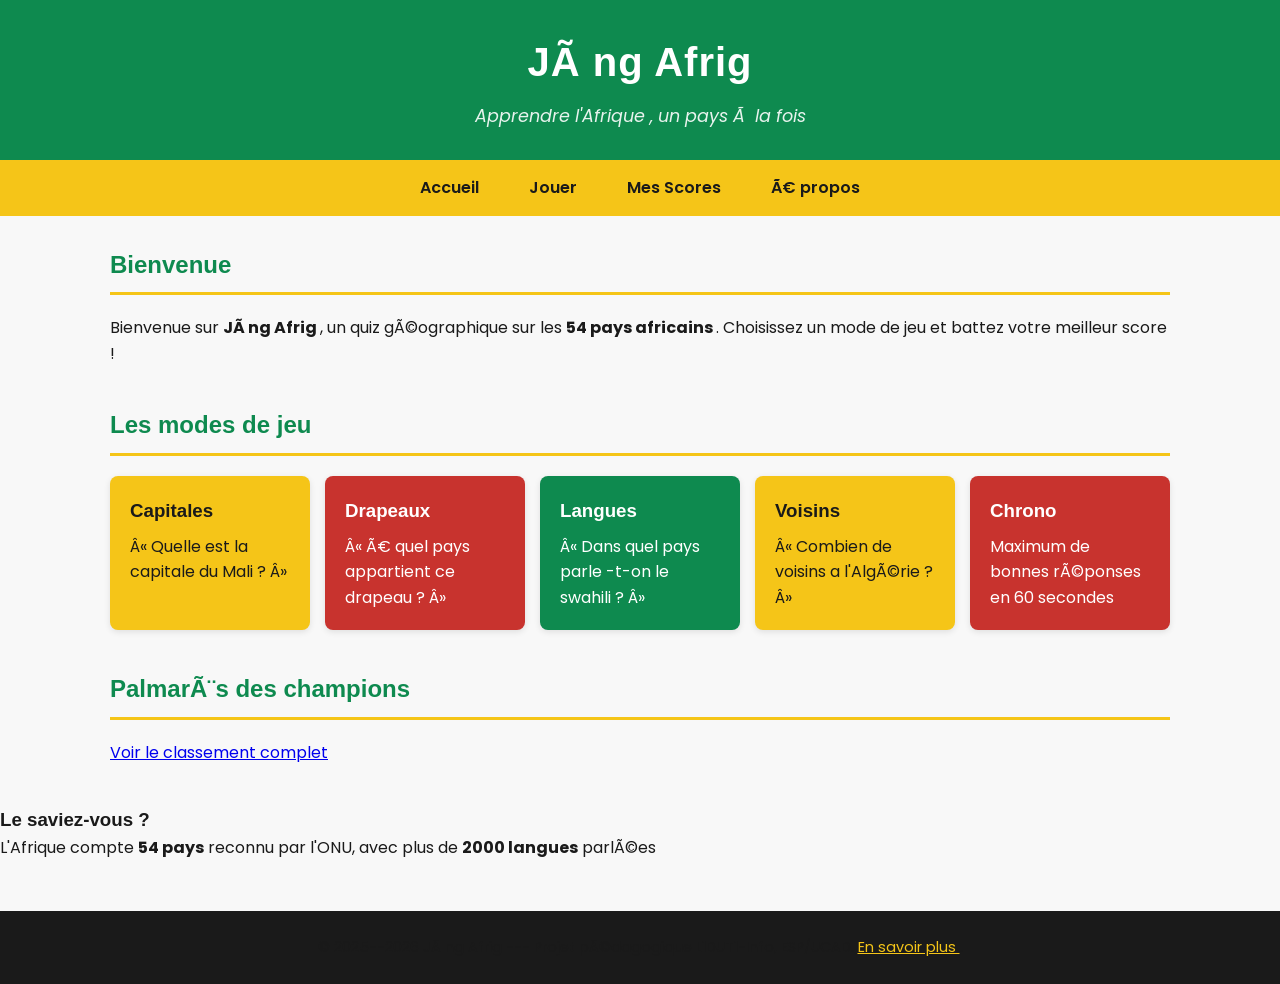
<file: index.html>
<!DOCTYPE html>
<html lang="fr">
<head>
    <meta charset="UTF -8">
    <title >Jàng Afrig </title >
    <link rel="preconnect" href="https://fonts.googleapis.com">
    <link rel="preconnect" href="https://fonts.gstatic.com" crossorigin >
    <link
        href="https://fonts.googleapis.com/css2?family=Poppins:wght@400;600&family=Montserrat:wght@600;700&display=swap"
        rel="stylesheet">
    <link rel="stylesheet" href="style.css">
    <script src="script.js" defer></script>
</head>
<body>
    <header >
        <h1>Jàng Afrig </h1>
        <p>Apprendre l'Afrique , un pays à la fois </p>
    </header >
    <nav>
        <a href="index.html">Accueil </a> 
        <a href="quiz.html">Jouer </a> 
        <a href="scores.html">Mes Scores </a> 
        <a href="apropos.html">À propos </a>
    </nav>
    <main>
        <section >
            <h2>Bienvenue </h2>
            <p>
                Bienvenue sur <strong >Jàng Afrig </strong >, un quiz géographique sur les
                <strong> 54 pays africains </strong >. Choisissez un mode de
                jeu et battez votre meilleur score !
            </p>
        </section >
        <section >
            <h2>Les modes de jeu </h2>
            <div class="modes-grille">
                <div class="carte-mode carte-jaune">
                    <h3>Capitales </h3>
                    <p>« Quelle est la capitale du Mali ? »</p>
                </div>
                <div class="carte-mode carte-rouge">
                    <h3>Drapeaux </h3>
                    <p>« À quel pays appartient ce drapeau ? »</p>
                </div>
                <div class="carte-mode carte-vert">
                    <h3>Langues </h3>
                    <p>« Dans quel pays parle -t-on le swahili ? »</p>
                </div>
                <div class="carte-mode carte-jaune">
                    <h3>Voisins </h3>
                    <p>« Combien de voisins a l'Algérie ? »</p>
                </div>
                <div class="carte-mode carte-rouge">
                    <h3>Chrono </h3>
                    <p>Maximum de bonnes réponses en 60 secondes </p>
                </div>
            </div>
        </section >
        <section >
            <h2>Palmarès des champions </h2>
                <p><a href="scores.html">Voir le classement complet </a></p>
        </section >
    </main>
    <aside>
        <h3>Le saviez-vous ?</h3>
        <p>
            L'Afrique compte <strong>54 pays</strong> reconnu par l'ONU,
            avec plus de <strong>2000 langues</strong> parlées
        </p>
    </aside>
    <footer >   
        <p>
            &copy; 2025--2026 Jàng Afrig --- Projet pédagogique L1DUT1-Info, ESP/UCAD.
            <a href="apropos.html">En savoir plus </a>.
        </p>
    </footer >
</body>
</html>
</file>
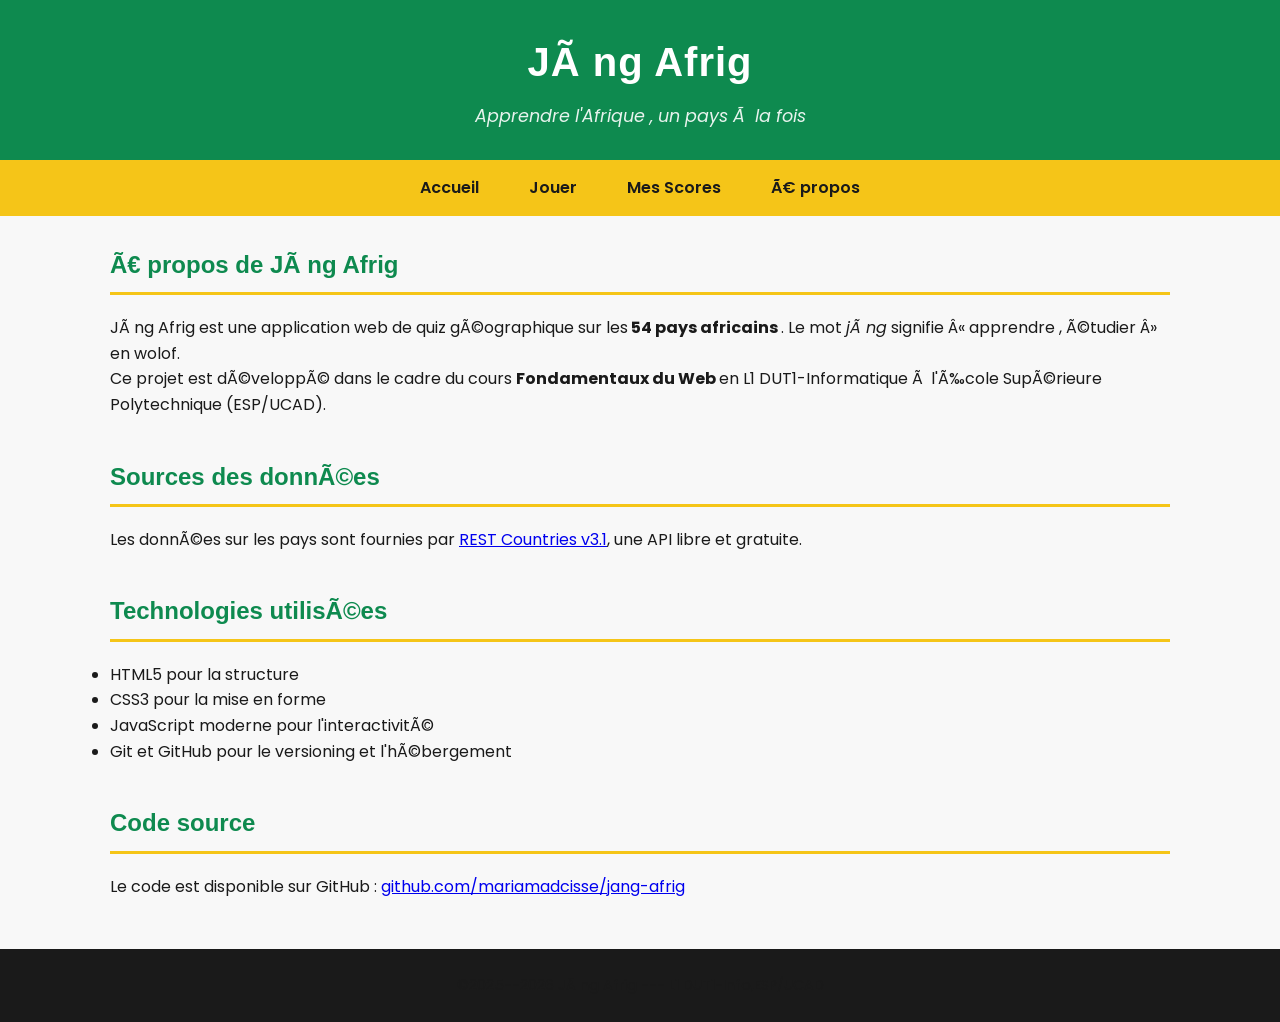
<file: apropos.html>
<!DOCTYPE html>
<html lang="fr">
<head>
    <meta charset="UTF -8">
    <title >Jàng Afrig </title >
    <link rel="preconnect" href="https://fonts.googleapis.com">
    <link rel="preconnect" href="https://fonts.gstatic.com" crossorigin >
    <link
        href="https://fonts.googleapis.com/css2?family=Poppins:wght@400;600&family=Montserrat:wght@600;700&display=swap"
        rel="stylesheet">
    <link rel="stylesheet" href="style.css">
</head>
<body>
    <header >
        <h1>Jàng Afrig </h1>
        <p>Apprendre l'Afrique , un pays à la fois </p>
    </header >
    <nav>
        <a href="index.html">Accueil </a> 
        <a href="quiz.html">Jouer </a> 
        <a href="scores.html">Mes Scores </a> 
        <a href="apropos.html">À propos </a>
    </nav>
    <main>
        <section >
            <h2>À propos de Jàng Afrig </h2>
            <p>
                Jàng Afrig est une application web de quiz géographique sur
                les<strong > 54 pays africains </strong >. Le mot <em>jàng</em> signifie
                « apprendre , étudier » en wolof.
            </p>
            <p>
                Ce projet est développé dans le cadre du cours
                <strong > Fondamentaux du Web </strong > en L1 DUT1-Informatique
                à l'École Supérieure Polytechnique (ESP/UCAD).
            </p>
        </section >
        <section >
            <h2>Sources des données</h2>
            <p>
                Les données sur les pays sont fournies par
                <a href="https://restcountries.com">REST Countries v3.1</a>,
                une API libre et gratuite.
            </p>
        </section >
        <section >
            <h2>Technologies utilisées</h2>
            <ul>
                <li>HTML5 pour la structure </li>
                <li>CSS3 pour la mise en forme </li>
                <li>JavaScript moderne pour l'interactivité</li>
                <li>Git et GitHub pour le versioning et l'hébergement </li>
            </ul>
        </section >
        <section >
            <h2>Code source </h2>
            <p>
                Le code est disponible sur GitHub :
                <a href="https://github.com/mariamadcisse/jang-afrig">
                github.com/mariamadcisse/jang-afrig
                </a>
            </p>
        </section >
    </main>
    <footer>
        <P>&copy;2025--2026 Jàng Afrig --- L1 DUT1-Info,ESP/UCAD </P>    
     </footer>
</body>
</file>
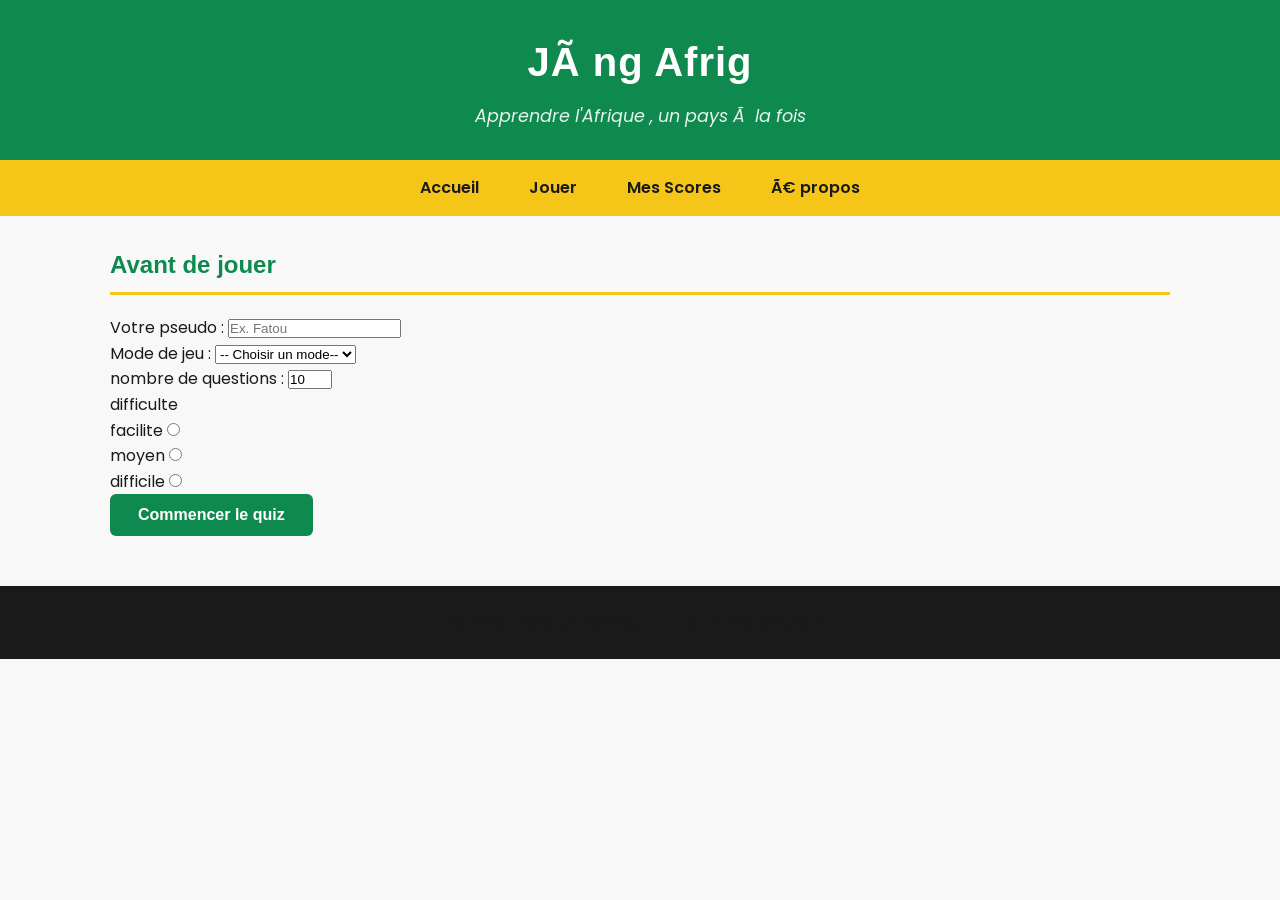
<file: quiz.html>
<!DOCTYPE html>
<html lang="fr">
    <head>
        <meta charset="UTF -8">
        <title >Jàng Afrig </title >
            <link rel="preconnect" href="https://fonts.googleapis.com">
        <link rel="preconnect" href="https://fonts.gstatic.com" crossorigin >
        <link
            href="https://fonts.googleapis.com/css2?family=Poppins:wght@400;600&family=Montserrat:wght@600;700&display=swap"
            rel="stylesheet">
        <link rel="stylesheet" href="style.css">
    </head>
    <body>
        <header >
            <h1>Jàng Afrig </h1>
            <p>Apprendre l'Afrique , un pays à la fois </p>
        </header >
        <nav>
            <a href="index.html">Accueil </a> 
            <a href="quiz.html">Jouer </a> 
            <a href="scores.html">Mes Scores </a> 
            <a href="apropos.html">À propos </a>
        </nav>
        <main>
            <section >
                <h2>Avant de jouer </h2>
                    <form>
                        <p>
                            <label for="pseudo">Votre pseudo :</label >
                            <input type="text" id="pseudo" name="pseudo" placeholder="Ex. Fatou" required >
                        </p>
                        <p>
                            <label for="mode">Mode de jeu :</label >
                            <select id="mode" name="mode" required >
                                <option value="">-- Choisir un mode--</option >
                                <option value="capitales">Capitales </option >
                                <option value="drapeaux">Drapeaux </option >
                                <option value="langues">Langues </option >
                                <option value="voisins">Voisins </option >
                                <option value="chrono">Chrono </option >
                            </select >
                        </p>
                        <p>
                            <label for="nombre">nombre de questions :</label>
                            <input type="number" min="5" max="20" value="10" required>
                        </p>
                        <p>
                             <label for="difficulte">difficulte</label><br>
                            <p>
                                <label for="facilite">facilite</label>
                                <input type="radio" id="facile" name="difficulte"><br>
                            </p>
                            <p>
                                <label for="moyen">moyen</label>
                                <input type="radio" id="moyen" name="difficulte"><br>
                            </p>
                            <p>
                                <label for="difficile">difficile</label>
                                <input type="radio" id="difficile" name="difficulte"><br>
                            </p>
                        </p>
                        <p>
                            <button type="submit" class="btn btn-primary">Commencer le quiz </button >
                        </p>
                    </form>
            </section >
        </main>             
        <footer>
            <p>&copy; 2025--2026 Jàng Afrig --- L1 DUT1-Info,ESP/UCAD.</p>
        </footer >
    </body>
</html>
</file>
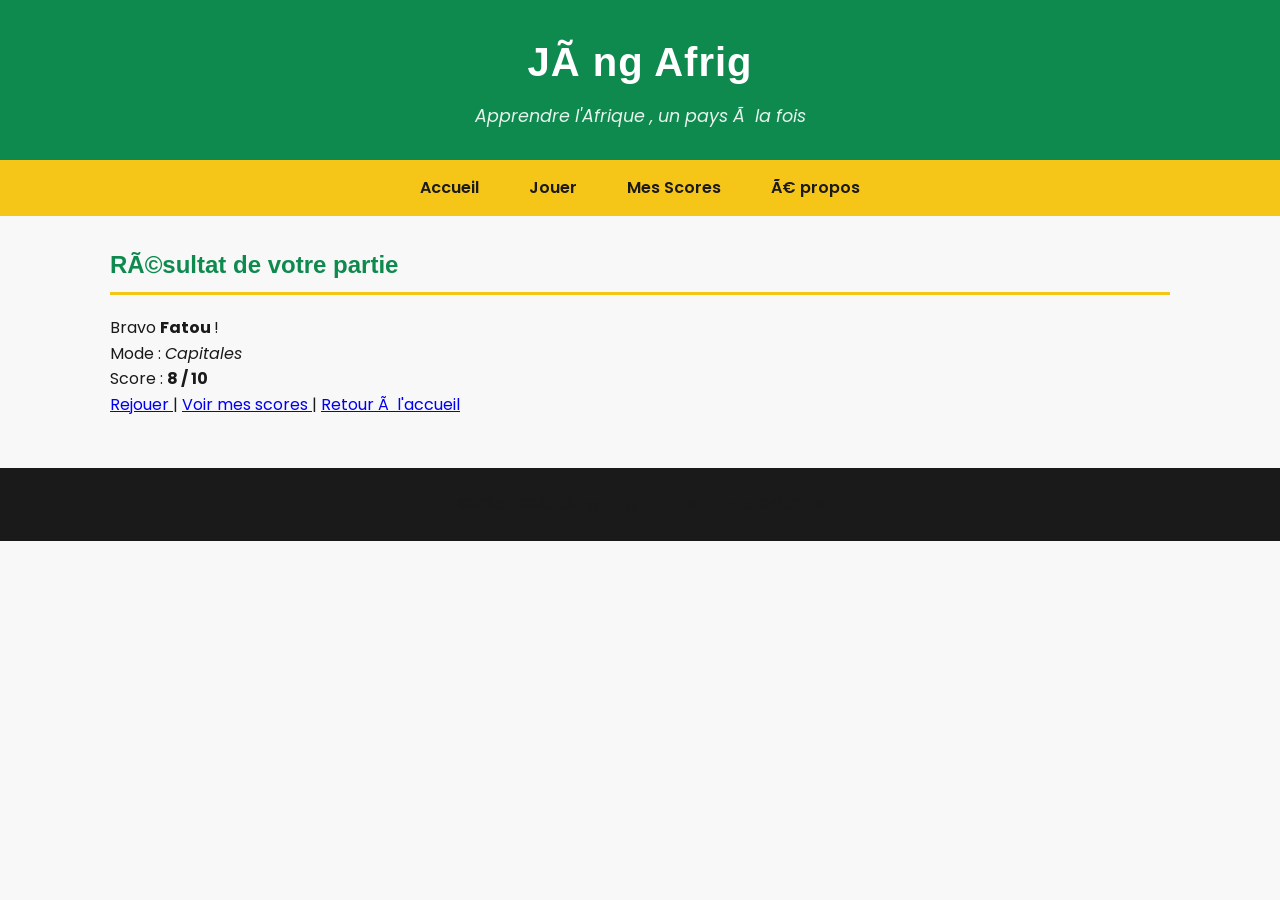
<file: resultats.html>
<!DOCTYPE html>
<html lang="fr">
    <head>
        <meta charset="UTF -8">
        <title >Jàng Afrig </title >
         <link rel="preconnect" href="https://fonts.googleapis.com">
        <link rel="preconnect" href="https://fonts.gstatic.com" crossorigin >
        <link
            href="https://fonts.googleapis.com/css2?family=Poppins:wght@400;600&family=Montserrat:wght@600;700&display=swap"
            rel="stylesheet">
        <link rel="stylesheet" href="style.css">
    </head>
    <body>
        <header >
            <h1>Jàng Afrig </h1>
            <p>Apprendre l'Afrique , un pays à la fois </p>
        </header >
        <nav>
            <a href="index.html">Accueil </a> 
            <a href="quiz.html">Jouer </a> 
            <a href="scores.html">Mes Scores </a> 
            <a href="apropos.html">À propos </a>
        </nav>
        <main>
            <section>
                <h2>Résultat de votre partie </h2>
                <p>Bravo <strong>Fatou </strong > !</p>
                <p>Mode : <em>Capitales </em></p>
                <p>Score : <strong >8 / 10</strong ></p>
                <p>
                    <a href="quiz.html">Rejouer </a> |
                    <a href="scores.html">Voir mes scores </a> |
                    <a href="index.html">Retour à l'accueil </a>
                </p>
            </section >
        </main>
        <footer>
            <P>&copy;2025--2026 Jàng Afrig --- L1 DUT1-Info,ESP/UCAD </P>    
     </footer>
</body>
</file>
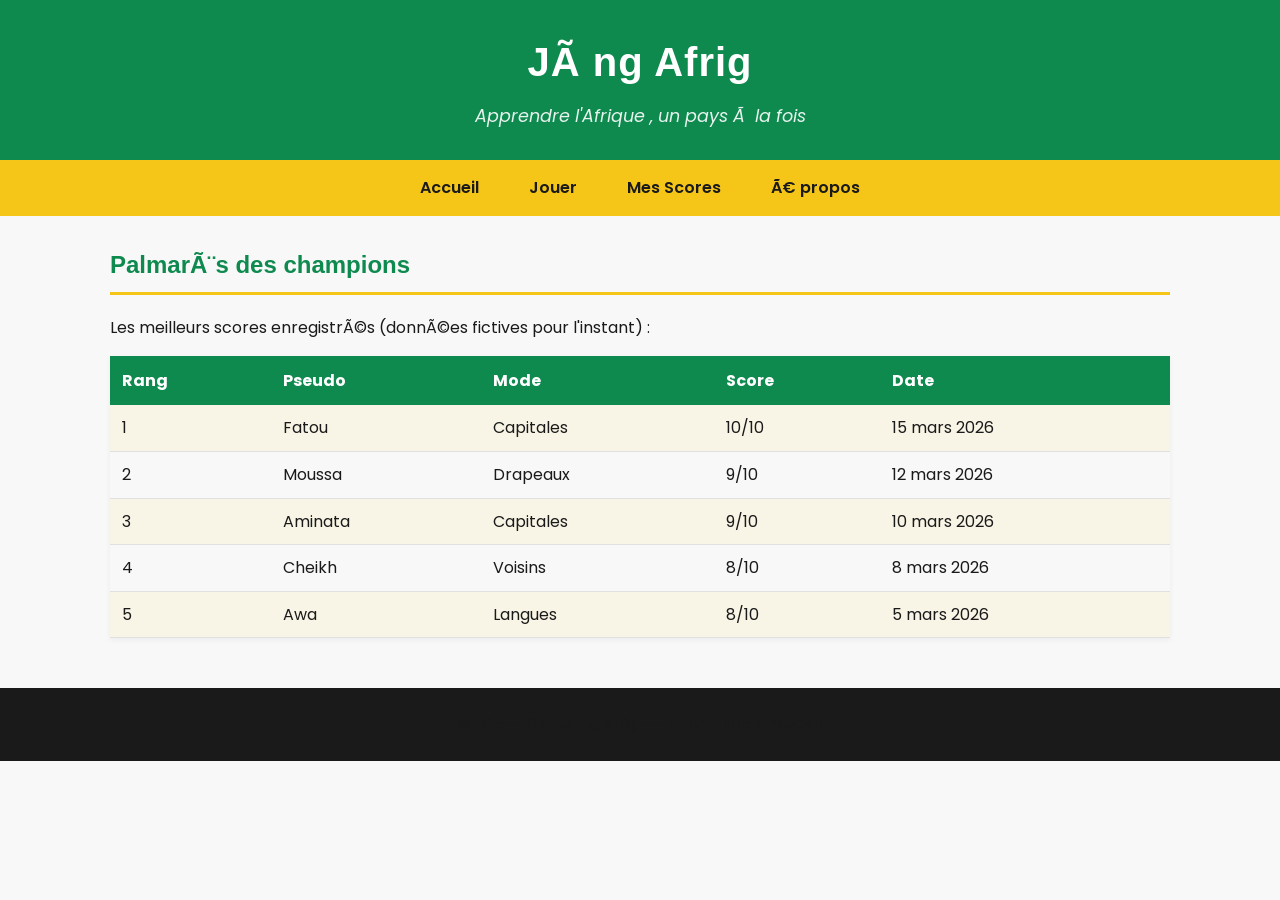
<file: scores.html>
<!DOCTYPE html>
<html lang="fr">
    <head>
        <meta charset="UTF -8">
        <title >Jàng Afrig </title >
        <link rel="preconnect" href="https://fonts.googleapis.com">
        <link rel="preconnect" href="https://fonts.gstatic.com" crossorigin >
        <link
            href="https://fonts.googleapis.com/css2?family=Poppins:wght@400;600&family=Montserrat:wght@600;700&display=swap"
            rel="stylesheet">
        <link rel="stylesheet" href="style.css">
    </head>
    <body>
        <header >
            <h1>Jàng Afrig </h1>
            <p>Apprendre l'Afrique , un pays à la fois </p>
        </header >
        <nav>
            <a href="index.html">Accueil </a> 
            <a href="quiz.html">Jouer </a> 
            <a href="scores.html">Mes Scores </a> 
            <a href="apropos.html">À propos </a>
        </nav>
        <main>
            <section >
                <h2>Palmarès des champions </h2>
                <p>Les meilleurs scores enregistrés (données fictives pour
                    l'instant) :</p>
                <table >
                    <tr>
                        <th>Rang </th>
                        <th>Pseudo </th>
                        <th>Mode </th>
                        <th>Score </th>
                        <th>Date </th>
                    </tr>
                    <tr>
                        <td>1</td>
                        <td>Fatou </td>
                        <td>Capitales </td>
                        <td>10/10</td>
                        <td>15 mars 2026</td>
                    </tr>
                    <tr>
                        <td>2</td>
                        <td>Moussa </td>
                        <td>Drapeaux </td>
                        <td>9/10</td>
                        <td>12 mars 2026</td>
                    </tr>
                    <tr>
                        <td>3</td>
                        <td>Aminata </td>
                        <td>Capitales </td>
                        <td>9/10</td>
                        <td>10 mars 2026</td>
                    </tr>
                    <tr>
                        <td>4</td>
                        <td>Cheikh </td>
                        <td>Voisins </td>
                        <td>8/10</td>
                        <td>8 mars 2026</td>
                    </tr>
                    <tr>
                        <td>5</td>
                        <td>Awa </td>
                        <td>Langues </td>
                        <td>8/10</td>
                        <td>5 mars 2026</td>
                    </tr>
                </table >
            </section >
        </main>
        <footer>
            <P>&copy;2025--2026 Jàng Afrig --- L1 DUT1-Info,ESP/UCAD </P>    
        </footer>
    </body>
</file>
<file: style.css>
/* ===== Reset minimal ===== */
* {
box-sizing: border-box;
margin: 0;
padding: 0;
}
body {
font-family:'Poppins', sans-serif;
line-height: 1.6;
color: var(--noir);
background-color: var(--blanc-casse);
}
h1, h2, h3 {
font-family: 'Montserrat ', sans-serif;
font-weight: 700;
}
/* ===== Palette panafricaine ===== */
:root {
--vert: #0E8A4F;
--jaune: #F5C518;
--rouge: #C8332E;
--noir: #1A1A1A;
--blanc-casse: #F8F8F8;
}
/* ===== Header ===== */
header {
background-color: var(--vert);
color: white;
padding: 30px 20px;
text-align: center;
}
header h1 {
font-size: 2.5rem;
margin-bottom: 8px;
letter-spacing: 1px;
}
header p {
font-size: 1.1rem;
opacity: 0.9;
font-style: italic;
}
/* ===== Navigation ===== */
nav {
background-color: var(--jaune);
padding: 0;
display: flex;
justify-content: center;
flex-wrap: wrap;
}
nav a {
color: var(--noir);
text-decoration: none;
font-weight: 600;
padding: 15px 25px;
transition: background-color 0.2s;
}
nav a:hover {
background-color: var(--vert);
color: white;
}
/* ===== Section principale ===== */
main {
max-width: 1100px;
margin: 30px auto;
padding: 0 20px;
}
main section {
margin-bottom: 40px;
}
main h2 {
color: var(--vert);
border-bottom: 3px solid var(--jaune);
padding-bottom: 8px;
margin-bottom: 20px;
}
/* ===== Grille de cartes (Flexbox) ===== */
.modes-grille {
display: flex;
flex-wrap: wrap;
gap: 15px;
}
.carte-mode {
flex: 1 1 200px;
padding: 20px;
border-radius: 8px;
color: var(--noir);
box-shadow: 0 2px 6px rgba(0, 0, 0, 0.1);
}
.carte-mode h3 {
margin-bottom: 8px;
}
.carte-jaune { background-color: var(--jaune); }
.carte-rouge { background-color: var(--rouge); color: white; }
.carte-vert { background-color: var(--vert); color: white; }
/* ===== Boutons ===== */
.btn {
display: inline-block;
padding: 12px 28px;
font-size: 1rem;
font-weight: 600;
border: none;
border-radius: 6px;
cursor: pointer;
text-decoration: none;
transition: background-color 0.2s, transform 0.1s;
}
.btn-primary {
background-color: var(--vert);
color: white;
}
.btn-primary:hover {
background-color: #0a6e3f; /* vert plus foncé */
}
.btn-primary:active {
transform: scale(0.97);
}
.btn-secondary {
background-color: var(--blanc-casse);
color: var(--noir);
border: 2px solid var(--noir);
}
.btn-secondary:hover {
background-color: var(--noir);
color: white;
}
/* ===== Tableaux ===== */
table {
width: 100%;
border-collapse: collapse;
margin-top: 15px;
box-shadow: 0 2px 6px rgba(0, 0, 0, 0.05);
}
th {
background-color: var(--vert);
color: white;
padding: 12px;
text-align: left;
}
td {
padding: 10px 12px;
border-bottom: 1px solid #e0e0e0;
}
/* Lignes alternées (zébrures) */
tr:nth-child(even) td {
background-color: rgba(245, 197, 24, 0.08);
}
tr:hover td {
background-color: rgba(14, 138, 79, 0.1);
}
/* ===== Footer ===== */
footer {
background-color: var(--noir);
color: var(--blanc -casse);
padding: 25px 20px;
text-align: center;
margin-top: 50px;
font-size: 0.9rem;
}
footer a {
color: var(--jaune);
text-decoration: underline;
}
footer a:hover {
color: white;
}
</file>
